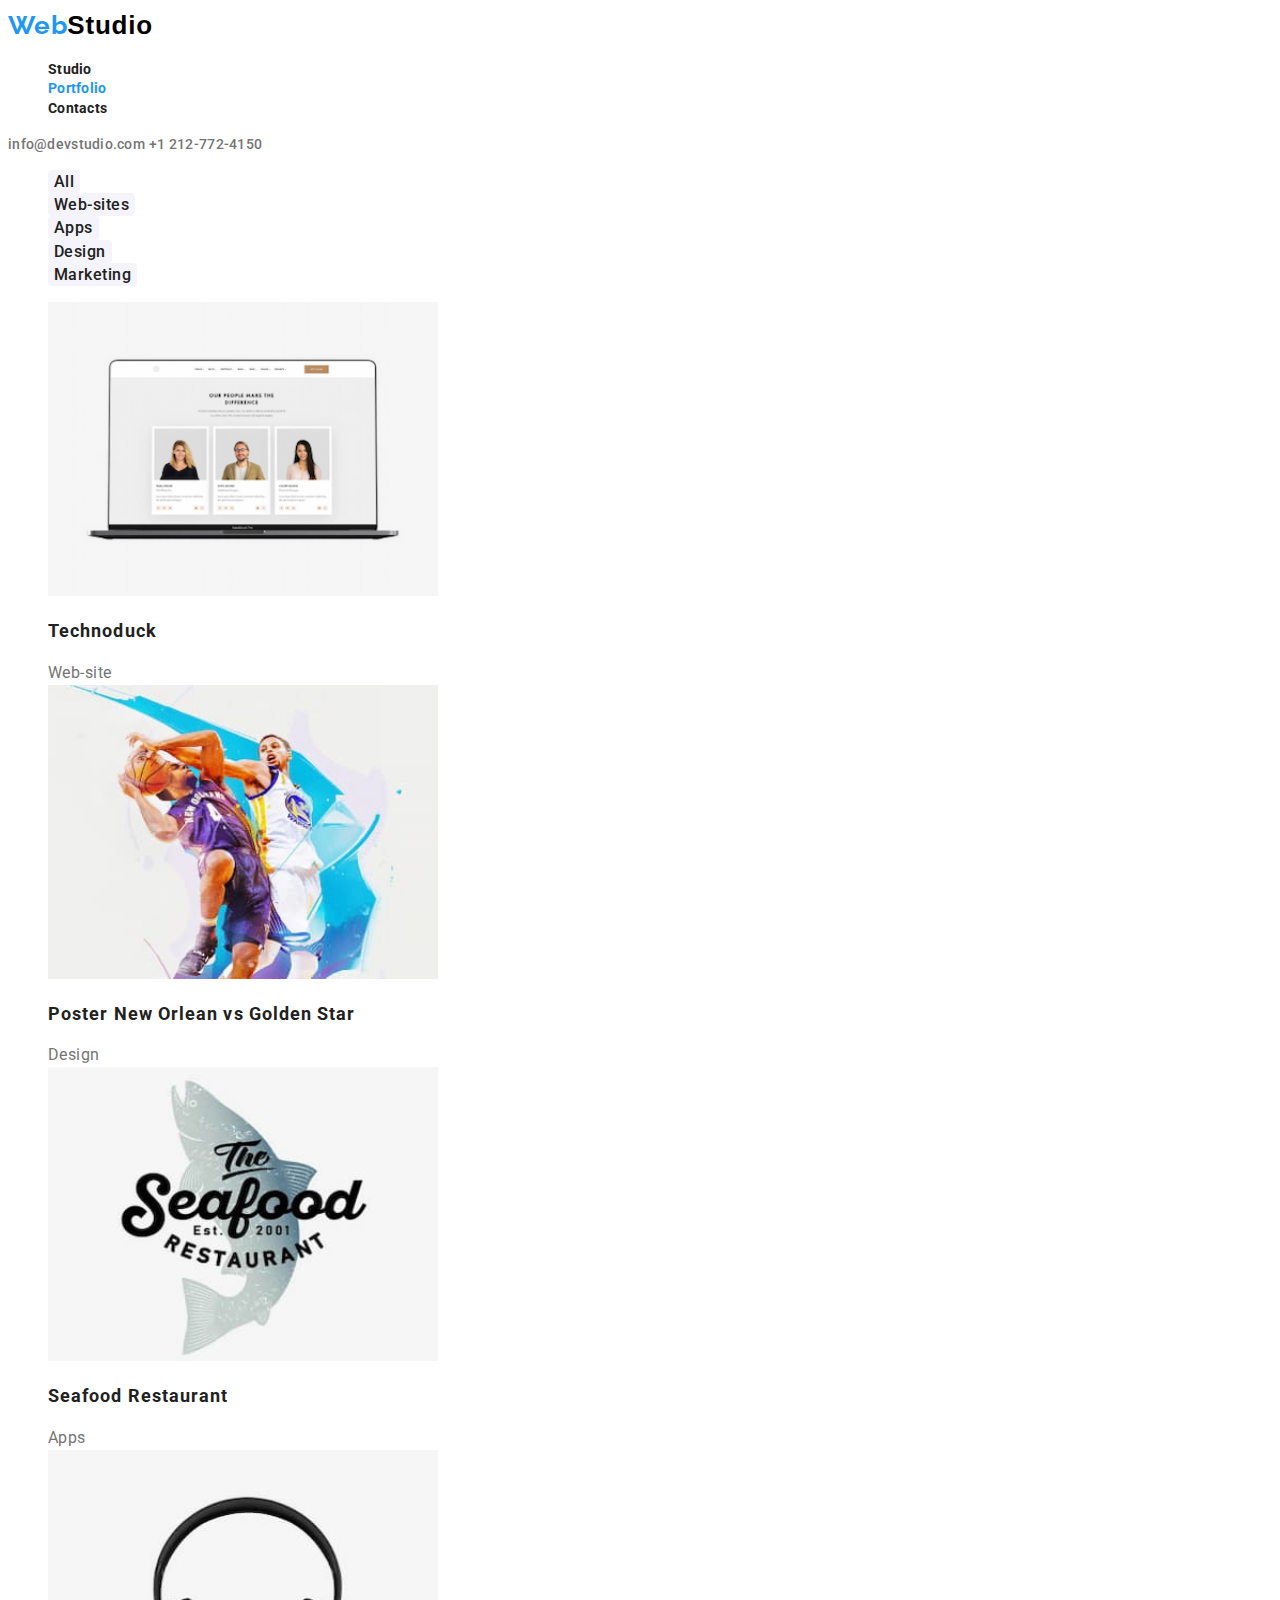
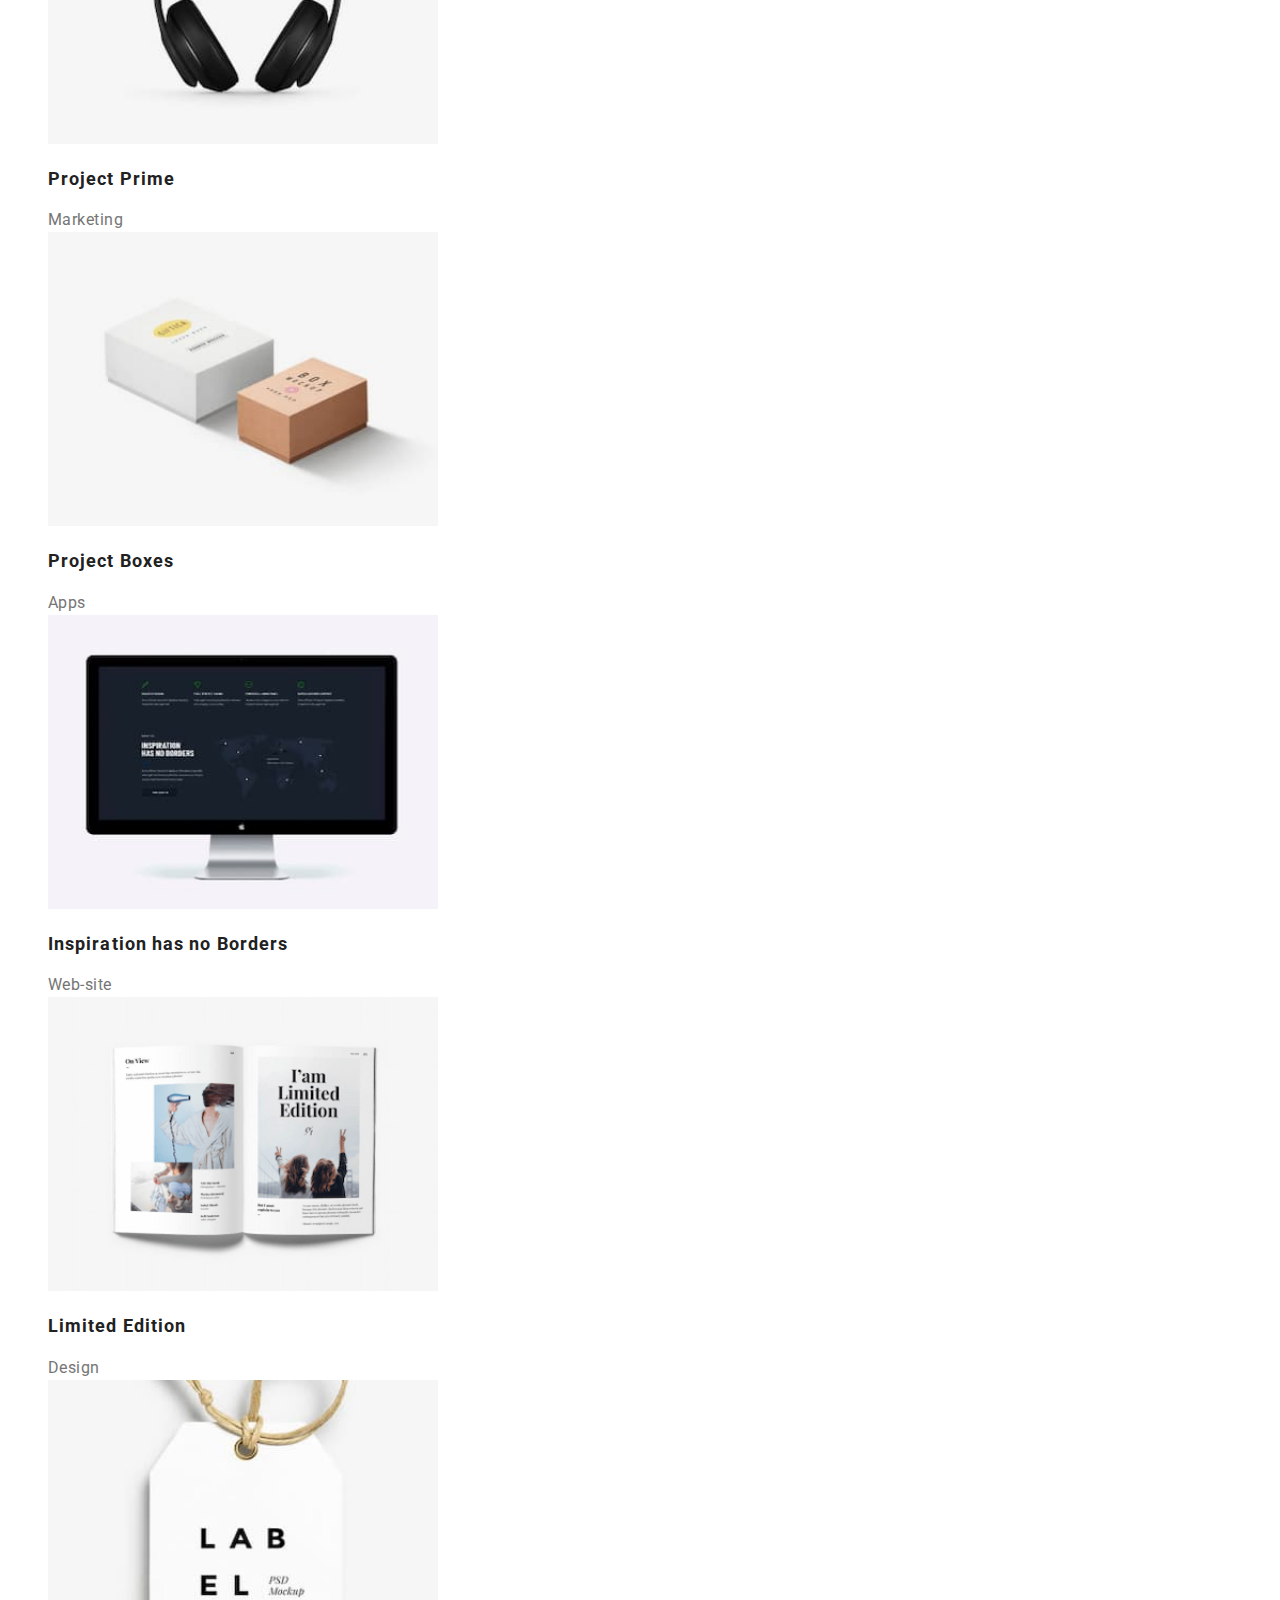
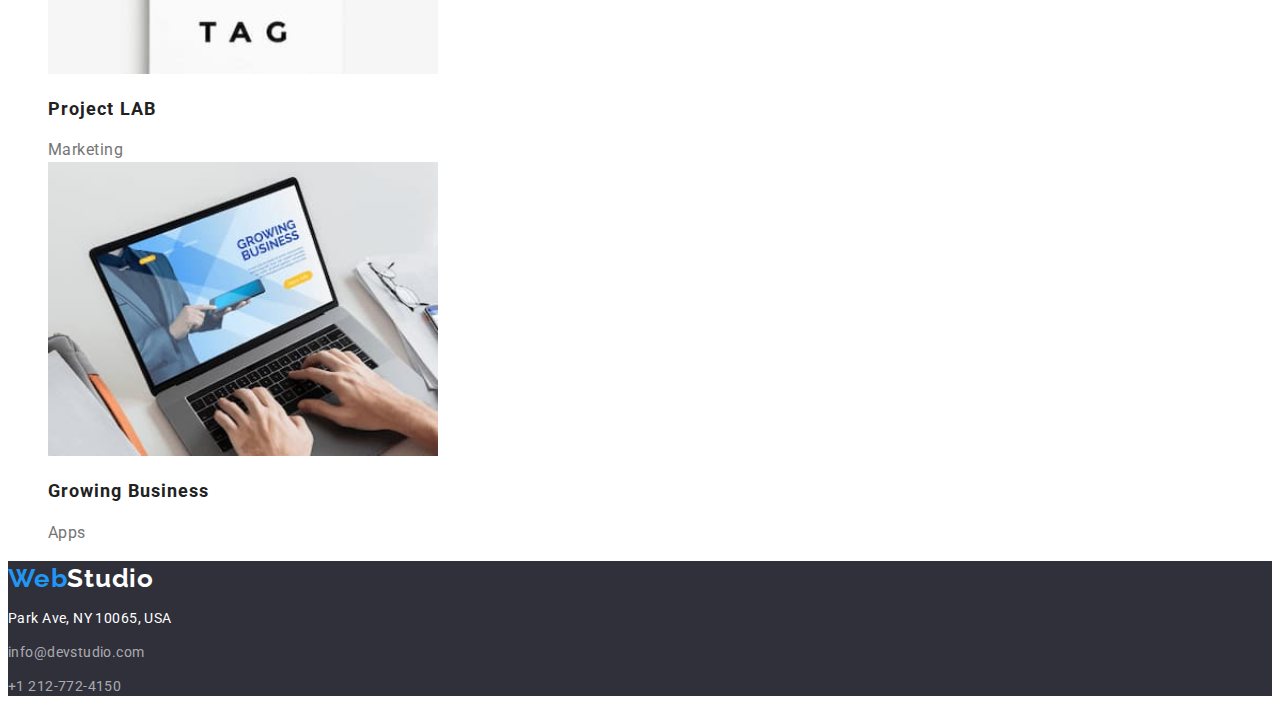
<file: portfolio.html>
<!DOCTYPE html>
<html lang="en">
<head>
    <meta charset="UTF-8">
    <meta name="portfolio" content="WebStudio for business, initial-scale=1.0">
    <title>Portfolio</title>
    <link rel="stylesheet" href="css/styles.css" />
    <link rel="preconnect" href="https://fonts.googleapis.com">
<link rel="preconnect" href="https://fonts.gstatic.com" crossorigin>
<link href="https://fonts.googleapis.com/css2?family=Raleway:wght@700&family=Roboto:wght@400;500;700;900&display=swap" rel="stylesheet">
</head>
<body>
    <header>
        <div class="global-header">
                <div class="logo"><a href="index.html"><span class="first-word">Web</span><span class="second-word">Studio</span></a></div>
                <nav class="top-navigation">
                    <ul class="menu-nav">
                        <li><a href="index.html" class="nav-link">Studio</a></li>
                        <li><a href="portfolio.html" class="nav-link current">Portfolio</a></li>
                        <li><a href="contacts.html" class="nav-link">Contacts</a></li>
                    </ul>
                </nav>
                <div class="nav-contact">
                    <a href="emailto:info@devstudio.com">info@devstudio.com</a>
                    <a href="tel:+1212-772-4150">+1 212-772-4150</a>
                 </div>          
        </div>           
    </header>
    <main>
        <section class="product-section">
            <div class="nav-product">
                <ul>
                    <li><button class="button" type="button">All</button></li>
                    <li><button class="button" type="button">Web-sites</button></li>
                    <li><button class="button" type="button">Apps</button></li>
                    <li><button class="button" type="button">Design</button></li>
                    <li><button class="button" type="button">Marketing</button></li>
                </ul>
            </div>
         <ul class="card-section">
            <li><img src="./images/Technoduck.jpg" alt="Technoduck" width=390 height="294"><h3>Technoduck</h3><span>Web-site</span></li>
            <li><img src="./images/Poster-New-Orlean-vs-Golden-Star.jpg" alt="Poster New Orlean vs Golden Star" width=390 height="294"><h3>Poster New Orlean vs Golden Star</h3><span>Design</span></li>
            <li><img src="./images/Seafood-Restaurant.jpg" alt="Seafood Restaurant" width=390 height="294"><h3>Seafood Restaurant</h3><span>Apps</span></li>
            <li><img src="./images/Project-Prime.jpg" alt="Project Prime" width=390 height="294"><h3>Project Prime</h3><span>Marketing</span></li>
            <li><img src="./images/Project-Boxes.jpg" alt="Project Boxes" width=390 height="294"><h3>Project Boxes</h3><span>Apps</span></li>
            <li><img src="./images/Inspiration-has-no-Borders.jpg" alt="Inspiration has no Borders" width=390 height="294"><h3>Inspiration has no Borders</h3><span>Web-site</span></li>
            <li><img src="./images/Limited-Edition.jpg" alt="Limited Edition" width=390 height="294"><h3>Limited Edition</h3><span>Design</span></li>
            <li><img src="./images/Project-LAB.jpg" alt="Project LAB" width=390 height="294"><h3>Project LAB</h3><span>Marketing</span></li>
            <li><img src="./images/Growing-Business.jpg" alt="Growing Business" width=390 height="294"><h3>Growing Business</h3><span>Apps</span></li>
         </ul>
        </section>
    </main>
    <footer class="global-footer">
        <a href="index.html"><span class="first-word">Web</span><span class="third-word">Studio</span></a>
        <address>
            <p class="phisical-address">Park Ave, NY 10065, USA</p>
            <p>info@devstudio.com</p>
            <p>+1 212-772-4150</p>
        </address>
    </footer>    
</body>
</html>
</file>
<file: css/styles.css>
:root{
    --text1-font-family: "Raleway", sans-serif; 
    --text2-font-family: "Roboto", sans-serif;
    --text3-font-family: "Oleo Script", sans-serif;
    --title-color:#212121;
    --subtitle-color: #212121;
    --text-hover-focus-color:#2196F3;
    --button-color:#212121;
    --button-hover-color:#FFFFFF;
    --button-background-color:#F5F4FA;
    --paragraph-color:#757575;
    --title-footer-background-color:#2F303A;
    --address-color:#FFFFFF99;
    --background-color-white:#FFFFFF;
    --title-button-hover-color:#188CE8;
    }
    
    /*general*/

    body {
        font-family:sans-serif;
        font-family: var(--text2-font-family);
        background-color:var(--background-color-white);
        font-style: normal;
        }
        ul {list-style-type: none;}
        a {text-decoration: none;}
        button{font-family: inherit;}

    /*title section*/

    h1 {
        font-family: var(--text1-font-family);
        font-weight: 900;
        font-size: 44px;
        line-height: 60px;
        letter-spacing: 0.06em;
        color:var(--background-color-white);
        }
    .title-section {
        background-color:var(--title-footer-background-color);
    }
    
    /*logo*/
    
    .first-word {
        font-family: var(--text1-font-family);
        color: #2196F3;
        font-size: 26px;
        font-weight: 700;
        line-height: 1.337em;
        letter-spacing: 0.03em;
        width: 145px;
        height: 31px;
        top:24px;
        left:215px;
    }

    .second-word {
        font-family: var(--text3-font-family);
        color: #000000;
        font-size: 26px;
        font-weight: 400;
        font-weight: bold;
        line-height: 1.337em;
        letter-spacing: 0.03em;
        width: 145px;
        height: 31px;
        top: 24px;
        left: 215px;
    }
    
    .third-word {
        font-family:var(--text1-font-family);
        color: #FFFFFF;
        font-size: 26px;
        font-weight: 700;
        line-height: 1.337em;
        letter-spacing: 0.03em;
    }
    .logo :focus {color: var(--text-hover-focus-color);}
    .logo :hover {color: var(--text-hover-focus-color);}

   /*navigation bar*/
    
   .menu-navigation{
        width: 259px;
        height: 16px;
        top: 32px;
        left: 453px;
   }

   .nav-link {
        font-family: var(--text2-font-family);
        font-weight: 500;
        font-size: 14px;
        color:var(--subtitle-color);
        line-height: 1.328em;
        letter-spacing: 0.02em;
        font-weight: bold;
   }
    .current {color: var(--text-hover-focus-color);}
    
    a:hover { color:var(--text-hover-focus-color);}
    a:focus { color: var(--text-hover-focus-color);}

    .nav-contact a {
        font-family: var(--text2-font-family);
        font-size: 14px;
        font-weight: 500;
        color:var(--paragraph-color);
        line-height: 1.36em;
        letter-spacing: 0.02em;
    }
    .nav-contact :hover {color: var(--text-hover-focus-color);}
    .nav-contact :focus {color: var(--text-hover-focus-color);}

    /*strong-points*/

    .strong-points h3 {
        font-family: var(--text2-font-family);
        font-weight: 700;
        font-size: 14px;
        letter-spacing: 0.03em;
        color: var(--subtitle-color);
        line-height: 1.429em;
    }

    .strong-points p {
        font-family: var(--text2-font-family);
        font-weight: 400;
        font-size: 14px;
        letter-spacing: 0.03em;
        color: var(--paragraph-color);
        line-height: 1.429em;
    }

    h2 {
        font-family: var(--text2-font-family);
        font-weight: 700;
        font-size: 36px;
        letter-spacing: 0.03em;
        color: var(--subtitle-color);
        line-height: 1.337em;
    }
    /*our-team*/

    .our-team {background-color: var(--button-background-color);}

    .our-team h3 {
        font-family: var(--text2-font-family);
        font-weight: 500;
        font-size: 16px;
        letter-spacing: 0.03em;
        color: var(--subtitle-color);
        line-height: 1.36em;
    }

    .our-team span {
        font-family: var(--text2-font-family);
        font-weight: 400;
        font-size: 16px;
        letter-spacing: 0.03em;
        color: var(--paragraph-color);
        line-height: 1.361em;
    }

    /*buttons*/

   .title-section .button {
        font-family: var(--text2-font-family);
        font-weight: 700;
        font-size: 16px;
        letter-spacing: 0.06em;
        line-height: 1.367em;
        border: none;
        border-radius: 4px;
        cursor: pointer;
        color: var(--background-color-white);
        background-color: var(--text-hover-focus-color);
        width: 200px;
        height: 50px;
    }

    .title-section .button:hover {background-color: var(--title-button-hover-color);
    color: #FFFFFF;}

    .nav-product button {
        font-family: var(--text2-font-family);
        cursor: pointer;
        font-weight: 500;
        font-size: 16px;
        letter-spacing: 0.03em;
        line-height: 1.332em;
        color:var(--button-color);
        background-color:var(--button-background-color);
        border: none;
        border-radius: 4px;
    }

    .button:hover {
        color:var(--button-hover-color);
        background-color: var(--text-hover-focus-color);}
        
    .nav-product :focus {color: #FFFFFF;
        background-color: var(--text-hover-focus-color);}
   
        /*card section*/

    .card-section {
        background-color: var(--background-color-white);
    }
    .card-section h3 {
        font-family:var(--text2-font-family);
        color:var(--subtitle-color);
        font-weight: 700;
        font-size: 18px;
        line-height: 1.419em;
        letter-spacing: 0.06em;
    }
    .card-section span {
        font-family: var(--text2-font-family);
        color:var(--paragraph-color);
        font-weight: 400;
        font-size: 16px;
        line-height: 1.434em;
        letter-spacing: 0.03em;
    }
    /*footer section*/

    .global-footer{
        background-color:var(--title-footer-background-color);
        font-family: var(--text2-font-family);
        font-weight: 400;
    }

    .global-footer a :hover,:focus {
        color:var(--text-hover-focus-color);
    }
    address {font-style: normal;}

    .global-footer .phisical-address {
        font-family:var(--text2-font-family);
        font-weight: 400;
        font-size: 14px;
        color: var(--background-color-white); 
        line-height: 1.399em;
        letter-spacing: 0.03em; 
    }
    .global-footer p {
        font-family:var(--text2-font-family);
        font-weight: 400;
        font-size: 14px;
        color: var(--address-color);
        line-height: 1.41em;
        letter-spacing: 0.03em;
    }
</file>
